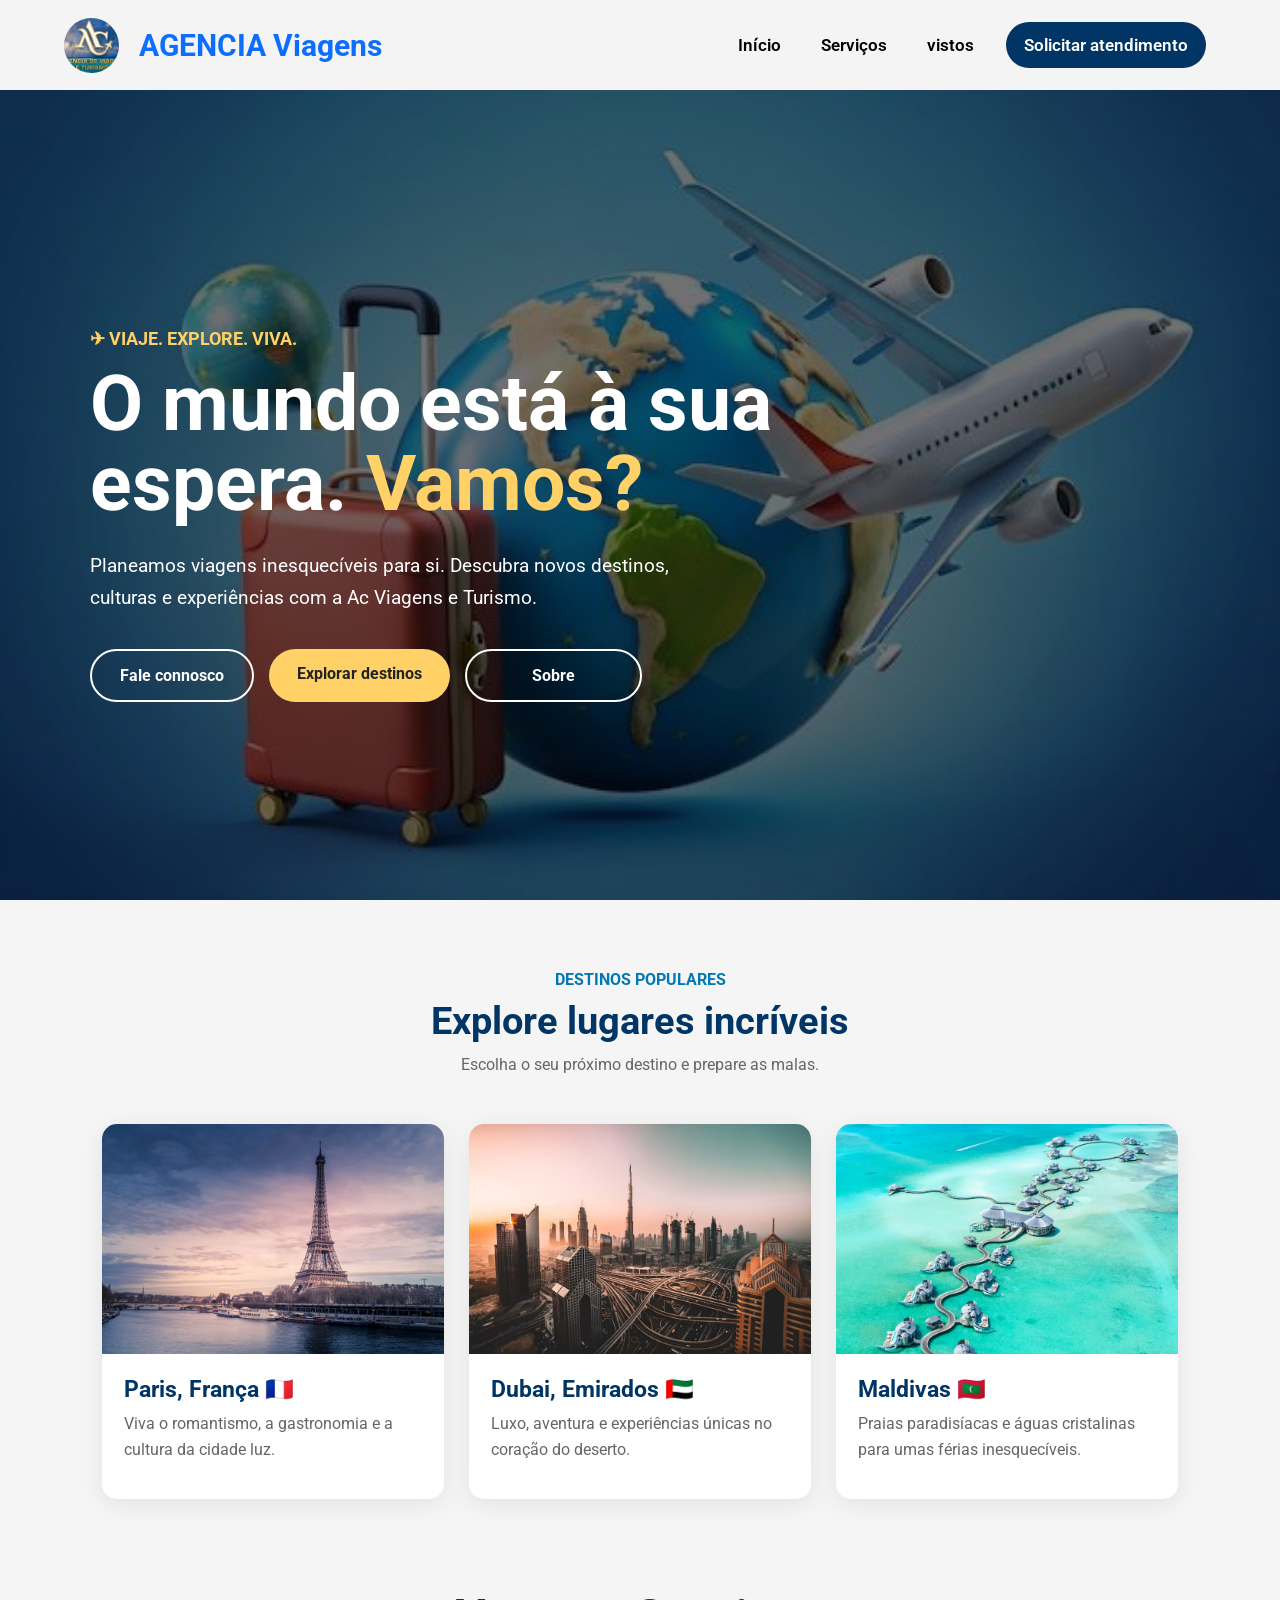
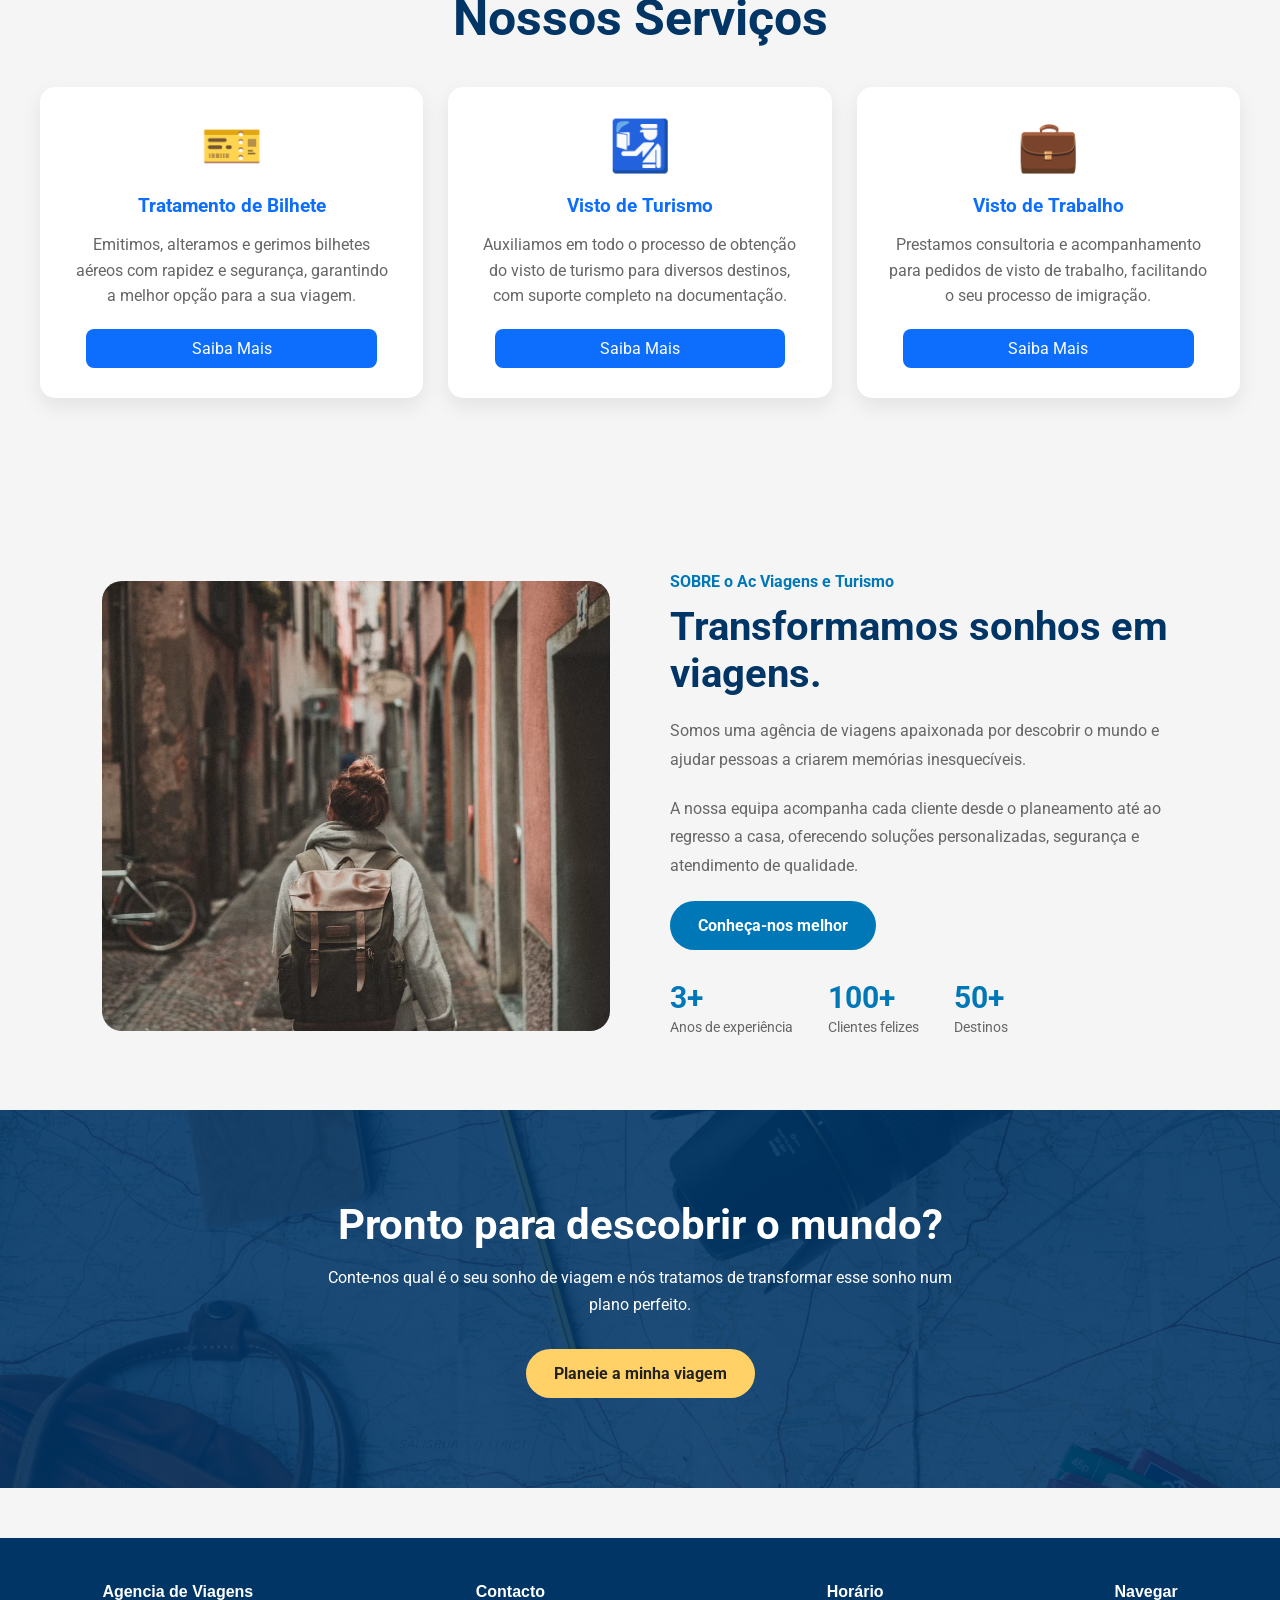
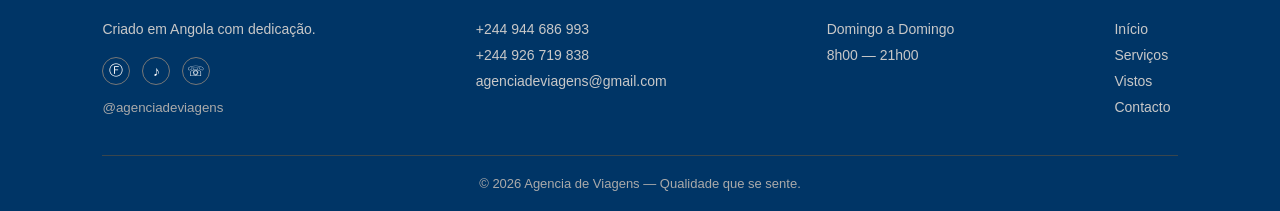
<file: index.html>
<!DOCTYPE html>
<html lang="pt-br">
<head>
    <meta charset="UTF-8">
    <meta name="viewport" content="width=device-width, initial-scale=1.0">
    <meta http-equiv="x-UA-compatible"content="IE=edge">
    <meta name="description"content="A Ac agencia de viagens e turismo oferece emissão de passagens, vistos, reservas de hotéis, seguros de viagem e outros serviços para tornar a sua viagem mais segura e tranquila.">
    <meta name="keywords"content="fornecemos passaportes e vistos de trabalho, estudante, turismo, saúde, bilhetes de viagens,agencia de viagens e turismo, em Angola">
    <meta name="author"content="Moreno Costa">
    <meta name="robots" content="index, follow">
<meta name="theme-color" content="#0d3b66">
<link rel="stylesheet" href="estilo.css">
    <title>AC Agencia de Viagens</title>
    <link rel="stylesheet" href="estilo.css">
</head>
<body class="page-home">
     <nav class="navbar">

    <img class="logo-img" src="logo.jpg">

    <div id="logo">
        <h2>AGENCIA Viagens</h2>
    </div>


    <div class="menu-icon" onclick="abrirMenu()">
        ☰
    </div>


    <div class="menu" id="menu">

        <a href="index.html">Início</a>
        <a href="serviços.html">Serviços</a>
        <a href="vistos.html">vistos</a>
        <a id="botao" href="contacto.html">Solicitar atendimento</a>

    </div>

</nav>

<script>
function abrirMenu(){

let menu = document.getElementById("menu");

menu.classList.toggle("ativo");

}
</script>
   
<section class="hero hero-home" id="inicio">

        <video class="hero-video" autoplay muted loop playsinline>
            <source src="https://assets.mixkit.co/videos/27263/27263-360.mp4" type="video/mp4">
        </video>

        <div class="hero-content">
            <p>✈ VIAJE. EXPLORE. VIVA.</p>

            <h1>
                O mundo está à sua espera.
                <span>Vamos?</span>
            </h1>

            <p class="hero-text">
                Planeamos viagens inesquecíveis para si. Descubra novos
                destinos, culturas e experiências com a Ac Viagens e Turismo.
            </p>

            <div class="hero-buttons">
                
                <a href="contacto.html" class="btn btn-outline">
                    Fale connosco
                </a>
                <a href="#destinos" class="btn btn-primary">
                    Explorar destinos
                </a>
                <a class="btn moreno" href="#sobre">Sobre</a>
            </div>
        </div>
    </section>

 <section id="destinos">
        <div class="section-title">
            <span>DESTINOS POPULARES</span>
            <h2>Explore lugares incríveis</h2>
            <p>Escolha o seu próximo destino e prepare as malas.</p>
        </div>

        <div class="destinations">

            <div class="destination-card">
                <div class="destination-image image-paris"></div>

                <div class="destination-info">
                    <h3>Paris, França 🇫🇷</h3>
                    <p>
                        Viva o romantismo, a gastronomia e a cultura
                        da cidade luz.
                    </p>
                </div>
            </div>

            <div class="destination-card">
                <div class="destination-image image-dubai"></div>

                <div class="destination-info">
                    <h3>Dubai, Emirados 🇦🇪</h3>
                    <p>
                        Luxo, aventura e experiências únicas no coração
                        do deserto.
                    </p>
                </div>
            </div>

            <div class="destination-card">
                <div class="destination-image image-maldives"></div>

                <div class="destination-info">
                    <h3>Maldivas 🇲🇻</h3>
                    <p>
                        Praias paradisíacas e águas cristalinas para
                        umas férias inesquecíveis.
                    </p>
                </div>
            </div>

        </div>
    </section>

 <h2 class="services-title">Nossos Serviços</h2>

<div class="cards">
   
  <div class="card">
    <div class="icon">🎫</div>
    <h3>Tratamento de Bilhete</h3>
    <p>
      Emitimos, alteramos e gerimos bilhetes aéreos com rapidez e segurança,
      garantindo a melhor opção para a sua viagem.
    </p>
    <a href="serviços.html">Saiba Mais</a>
  </div>

  <div class="card">
    <div class="icon">🛂</div>
    <h3>Visto de Turismo</h3>
    <p>
      Auxiliamos em todo o processo de obtenção do visto de turismo para diversos
      destinos, com suporte completo na documentação.
    </p>
    <a href="serviços.html">Saiba Mais</a>
  </div>

  <div class="card">
    <div class="icon">💼</div>
    <h3>Visto de Trabalho</h3>
    <p>
      Prestamos consultoria e acompanhamento para pedidos de visto de trabalho,
      facilitando o seu processo de imigração.
    </p>
    <a href="serviços.html">Saiba Mais</a>
  </div>
</div>

<section id="sobre">
        <div class="about">

            <div class="about-image"></div>

               <div class="about-content">
                <span> <a href="#sobre"></a>SOBRE o Ac Viagens e Turismo</a></span>

                <h2>Transformamos sonhos em viagens.</h2>

                <p>
                    Somos uma agência de viagens apaixonada por descobrir
                    o mundo e ajudar pessoas a criarem memórias inesquecíveis.
                </p>

                <p>
                    A nossa equipa acompanha cada cliente desde o planeamento
                    até ao regresso a casa, oferecendo soluções personalizadas,
                    segurança e atendimento de qualidade.
                </p>

                <a href="contacto.html" class="btn btn-primary">
                    Conheça-nos melhor
                </a>

                <div class="stats">
                    <div class="stat">
                        <h3>3+</h3>
                        <p>Anos de experiência</p>
                    </div>

                    <div class="stat">
                        <h3>100+</h3>
                        <p>Clientes felizes</p>
                    </div>

                    <div class="stat">
                        <h3>50+</h3>
                        <p>Destinos</p>
                    </div>
                </div>
            </div>

        </div>
    </section>

    <section class="cta">
        <h2>Pronto para descobrir o mundo?</h2>

        <p>
            Conte-nos qual é o seu sonho de viagem e nós tratamos
            de transformar esse sonho num plano perfeito.
        </p>

        <a href="contacto.html" class="btn btn-primary">
            Planeie a minha viagem
        </a>
    </section>

    <footer class="footer">
    <div class="footer-container">

        <div class="footer-col">
            <h3>Agencia de Viagens</h3>
            <p>Criado em Angola com dedicação.</p>

            <div class="social">
                <a href="#">Ⓕ</a>
                <a href="#">♪</a>
                <a href="#">☏</a>
            </div>

            <small>@agenciadeviagens</small>
        </div>


        <div class="footer-col">
            <h3>Contacto</h3>
            <p>+244 944 686 993</p>
            <p>+244 926 719 838</p>
            <p>agenciadeviagens@gmail.com</p>
        </div>


        <div class="footer-col">
            <h3>Horário</h3>
            <p>Domingo a Domingo</p>
            <p>8h00 — 21h00</p>
        </div>


        <div class="footer-col">
            <h3>Navegar</h3>
            <a href="#">Início</a>
            <a href="#">Serviços</a>
            <a href="#">Vistos</a>
            <a href="#">Contacto</a>
        </div>

    </div>


    <div class="copyright">
        © 2026 Agencia de Viagens — Qualidade que se sente.
    </div>
    </footer>
    </header>
<script src="script.js"></script>
</body>
</html>
</file>
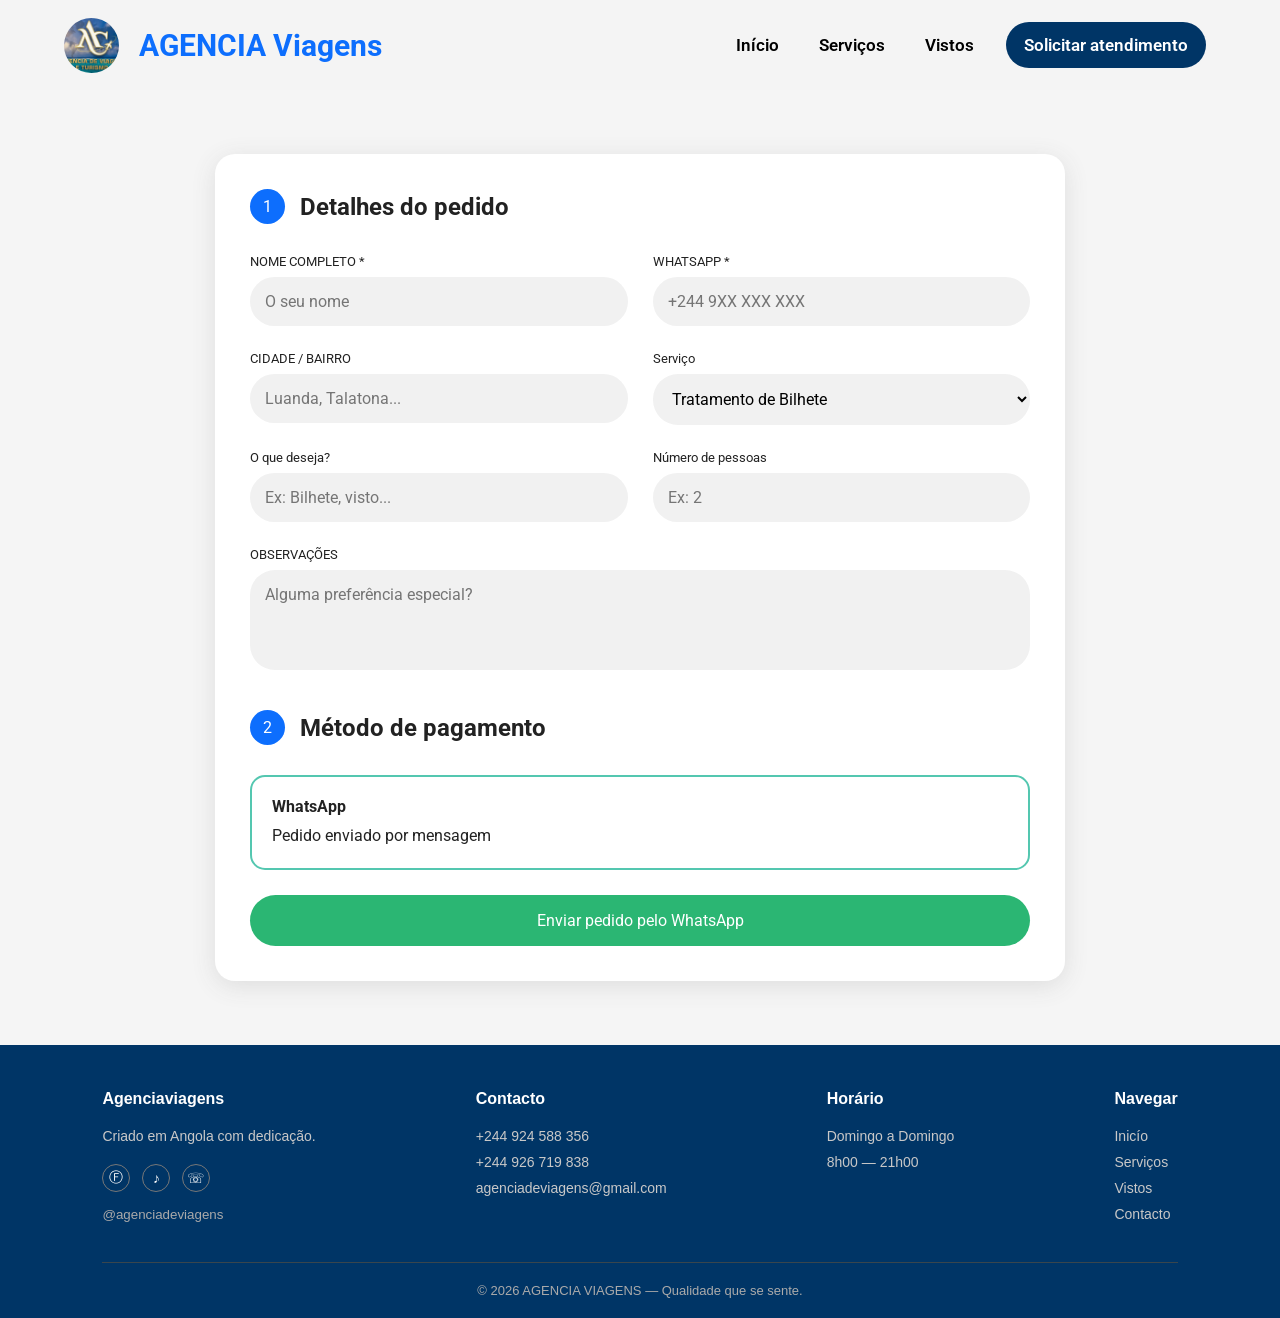
<file: contacto.html>
<!DOCTYPE html>
<html lang="en">
<head>
    <meta charset="UTF-8">
    <meta name="viewport" content="width=device-width, initial-scale=1.0">
     <meta http-equiv="x-UA-compatible"content="IE=edge">
    <meta name="description"content="Entre em contacto com AC agência de viagem e turismo para solicitar um orçamento ou tirar dúvidas.">
    <meta name="keywords"content="fornecemos passaportes e vistos de trabalho, estudante, turismo, saúde, bilhetes de viagens,agencia de viagens e turismo, em Angola">
    <meta name="author"content="Moreno Costa">
    <meta name="robots" content="index, follow">
    <meta name="theme-color" content="#0d3b66">
    <title>Contacto</title>
    <link rel="stylesheet" href="estilo.css">
</head>
<body class="contact-page">
         <nav class="navbar">

    <img class="logo-img" src="logo.jpg">

    <div id="logo">
        <h2>AGENCIA Viagens</h2>
    </div>


    <div class="menu-icon" onclick="abrirMenu()">
        ☰
    </div>


    <div class="menu" id="menu">

        <a href="index.html">Início</a>
        <a href="serviços.html">Serviços</a>
        <a href="vistos.html">Vistos</a>
        <a id="botao" href="contacto.html">Solicitar atendimento</a>

    </div>

</nav>

<script>
function abrirMenu(){

let menu = document.getElementById("menu");

menu.classList.toggle("ativo");

}
</script>

<div class="form-container">

<div class="form-section-title">
<div class="number">1</div>
<h2>Detalhes do pedido</h2>
</div>


<div class="form-grid">

<div class="input-box">
<label>NOME COMPLETO *</label>
<input id="nome" type="text" placeholder="O seu nome">
</div>


<div class="input-box">
<label>WHATSAPP *</label>
<input id="telefone" type="text" placeholder="+244 9XX XXX XXX">
</div>


<div class="input-box">
<label>CIDADE / BAIRRO</label>
<input id="cidade" type="text" placeholder="Luanda, Talatona...">
</div>


<div class="input-box">
<label>Serviço</label>

<select id="servico">
<option>Tratamento de Bilhete</option>
<option>Passaporte</option>
<option>Visto de Trabalho</option>
<option>Visto de Estudante</option>
<option>Visto de Saúde</option>
<option>Renovação de Vistos</option>
<option>Visto de Formação</option>
</select>

</div>


<div class="input-box">
<label>O que deseja?</label>
<input id="pedido" type="text" placeholder="Ex: Bilhete, visto...">
</div>


<div class="input-box">
<label>Número de pessoas</label>
<input id="pessoas" type="number" placeholder="Ex: 2">
</div>


<div class="input-box full">
<label>OBSERVAÇÕES</label>
<textarea id="obs" placeholder="Alguma preferência especial?"></textarea>
</div>


</div>


<div class="form-section-title second">
<div class="number">2</div>
<h2>Método de pagamento</h2>
</div>


<div class="payment-box">
<strong>WhatsApp</strong>
<p>Pedido enviado por mensagem</p>
</div>


<button class="contact-submit" onclick="enviarWhatsApp()">
Enviar pedido pelo WhatsApp
</button>


</div>



<script>

function enviarWhatsApp(){

let nome=document.getElementById("nome").value;
let telefone=document.getElementById("telefone").value;
let cidade=document.getElementById("cidade").value;
let servico=document.getElementById("servico").value;
let pedido=document.getElementById("pedido").value;
let pessoas=document.getElementById("pessoas").value;
let obs=document.getElementById("obs").value;


let mensagem = 
`Olá, gostaria de fazer um pedido pelo site.

*Dados do cliente*

Nome: ${nome}

WhatsApp: ${telefone}

Cidade/Bairro: ${cidade}

Serviço: ${servico}

O que deseja: ${pedido}

Número de pessoas: ${pessoas}

Observações:
${obs}`;


let numero="244924588356";

window.open(
"https://wa.me/"+numero+"?text="+encodeURIComponent(mensagem),
"_blank"
);

}

</script>


 <footer class="footer">
    <div class="footer-container">

        <div class="footer-col">
            <h3>Agenciaviagens</h3>
            <p>Criado em Angola com dedicação.</p>

            <div class="social">
                <a href="#">Ⓕ</a>
                <a href="#">♪</a>
                <a href="#">☏</a>
            </div>

            <small>@agenciadeviagens</small>
        </div>


        <div class="footer-col">
            <h3>Contacto</h3>
            <p>+244 924 588 356</p>
             <p>+244 926 719 838</p>
            <p>agenciadeviagens@gmail.com</p>
        </div>


        <div class="footer-col">
            <h3>Horário</h3>
            <p>Domingo a Domingo</p>
            <p>8h00 — 21h00</p>
        </div>


        <div class="footer-col">
            <h3>Navegar</h3>
            <a href="#">Inicío</a>
            <a href="#">Serviços</a>
            <a href="#">Vistos</a>
            <a href="#">Contacto</a>
        </div>

    </div>


    <div class="copyright">
        © 2026 AGENCIA VIAGENS — Qualidade que se sente.
    </div>
 </footer>
<script src="script.js"></script>
</body>
</html>
</file>
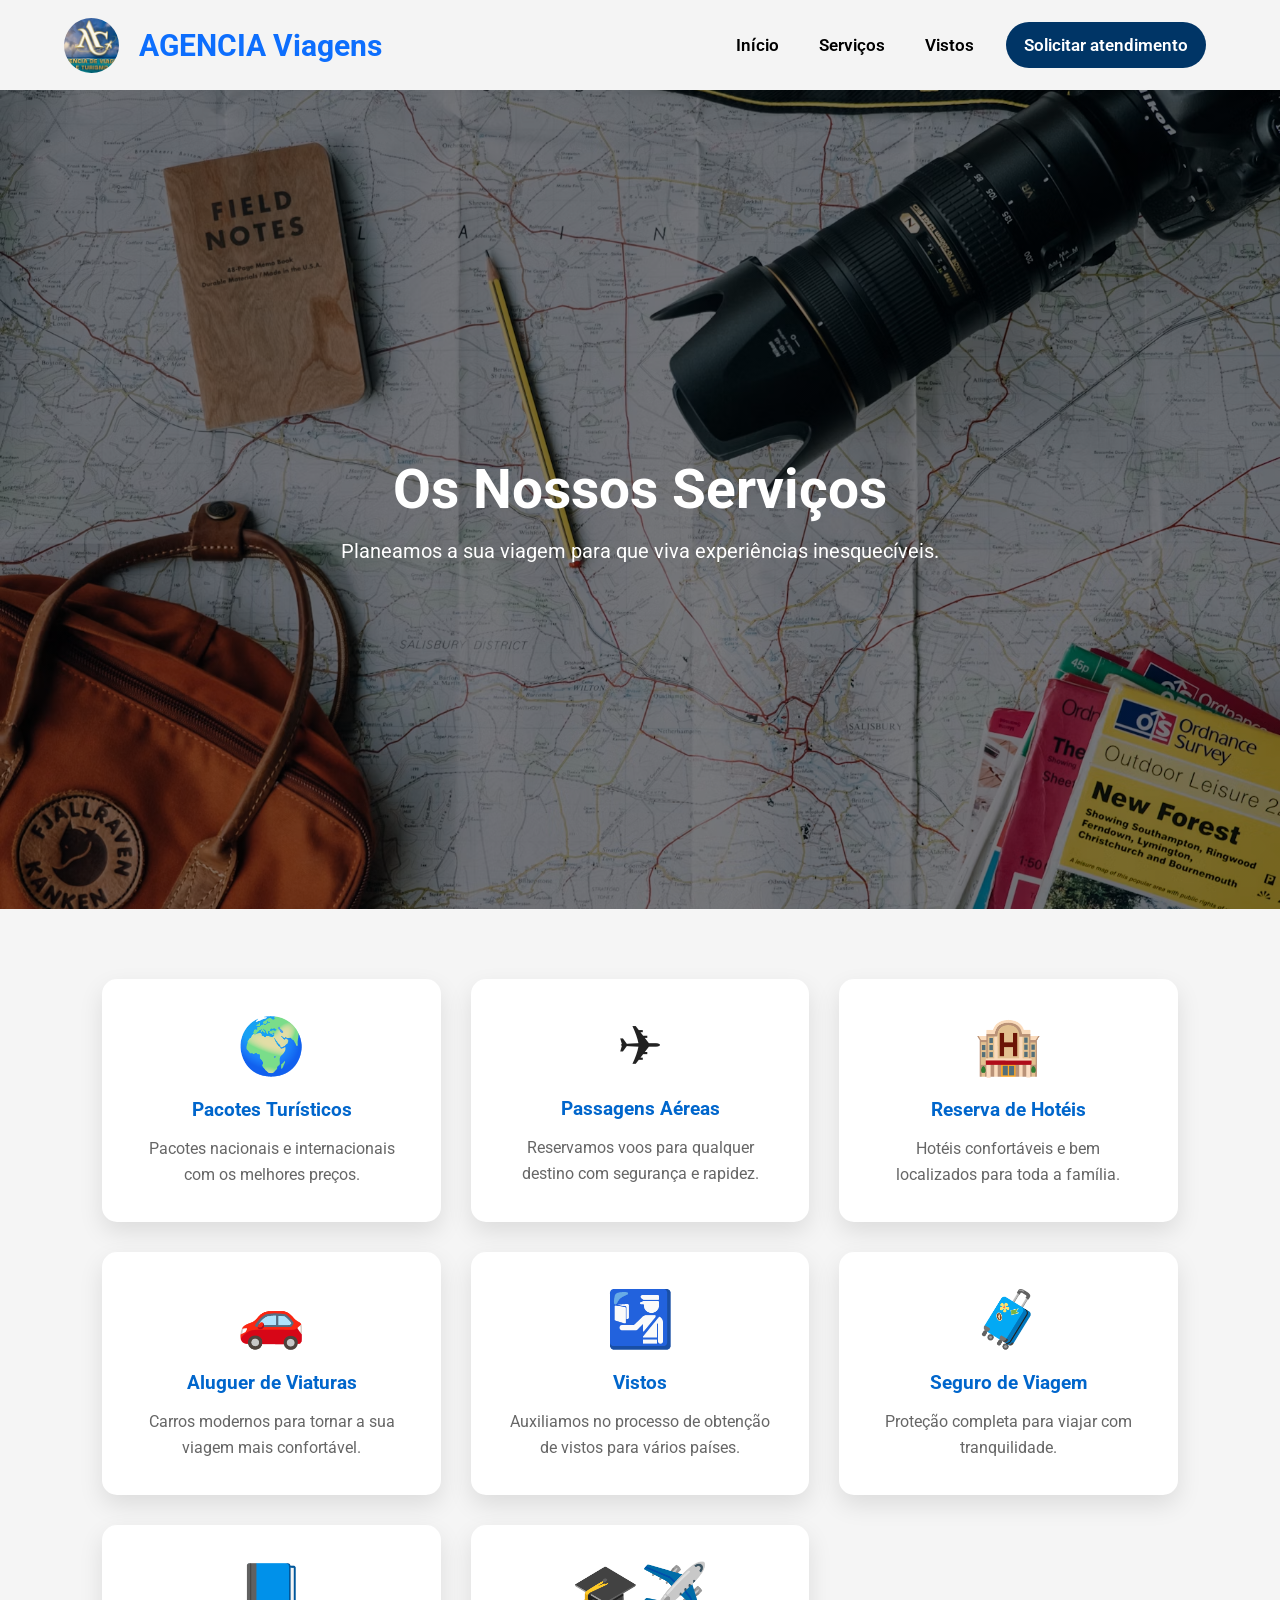
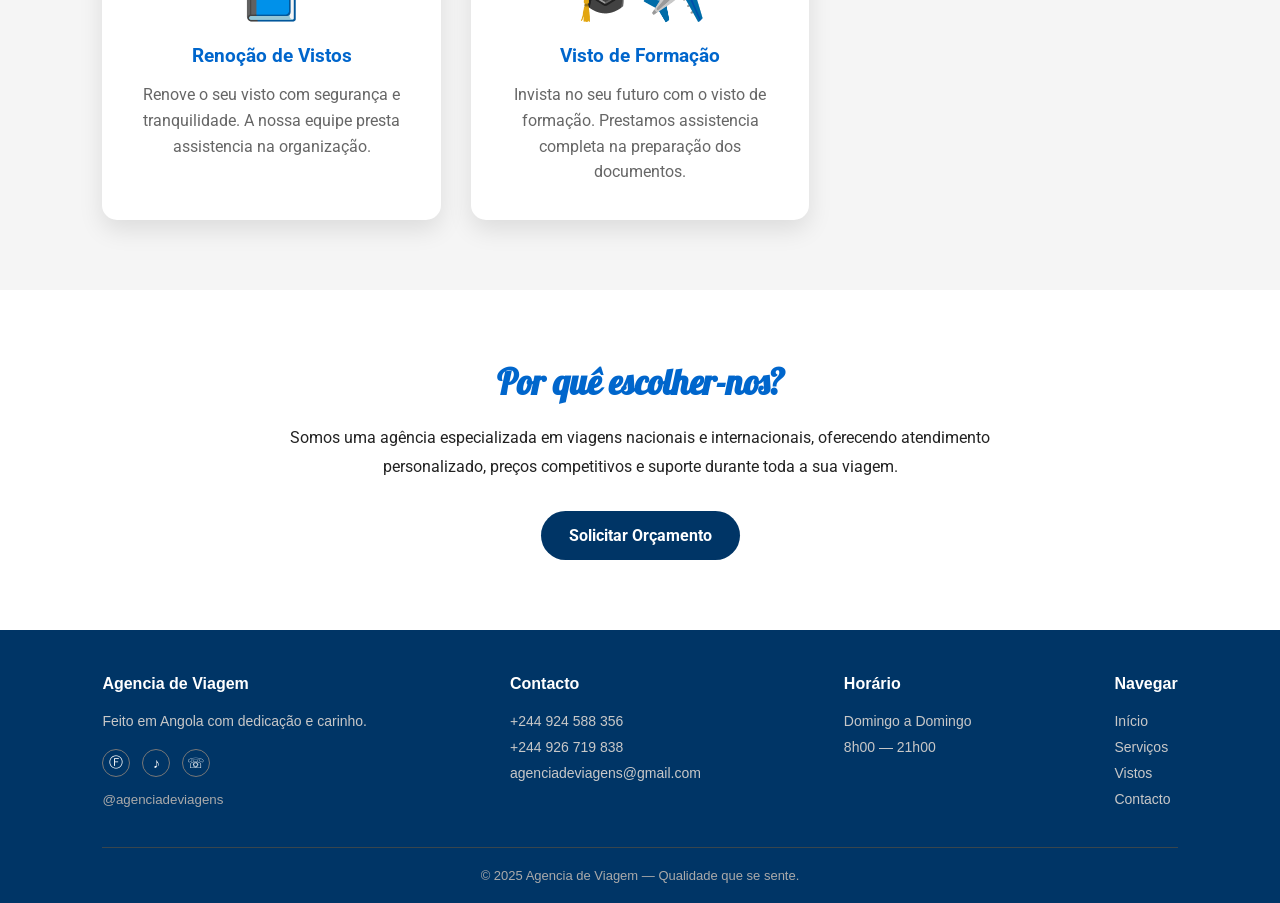
<file: serviços.html>
<!DOCTYPE html>
<html lang="pt-br">
<head>
    <meta charset="UTF-8">
    <meta name="viewport" content="width=device-width, initial-scale=1.0">
     <meta http-equiv="x-UA-compatible"content="IE=edge">
    <meta name="description"content="Conheça todos os serviços que oferecemos: emissão de vistos, passagens, reservas de hotéis e muito mais.">
    <meta name="keywords"content="fornecemos passaportes e vistos de trabalho, estudante, turismo, saúde, bilhetes de viagens,agencia de viagens e turismo, em Angola">
    <meta name="author"content="Moreno Costa">
    <meta name="robots" content="index, follow">
    <meta name="theme-color" content="#0d3b66">
    <title>Nossos Serviços</title>
    <link rel="stylesheet" href="estilo.css">
</head>
<body class="page-services">
      <nav class="navbar">

    <img class="logo-img" src="logo.jpg">

    <div id="logo">
        <h2>AGENCIA Viagens</h2>
    </div>


    <div class="menu-icon" onclick="abrirMenu()">
        ☰
    </div>


    <div class="menu" id="menu">

        <a href="index.html">Início</a>
        <a href="serviços.html">Serviços</a>
        <a href="vistos.html">Vistos</a>
        <a id="botao" href="contacto.html">Solicitar atendimento</a>

    </div>

</nav>

<script>
function abrirMenu(){

let menu = document.getElementById("menu");

menu.classList.toggle("ativo");

}
</script>

    <section class="hero hero-page">
        <div class="hero-text">
            <h1>Os Nossos Serviços</h1>
            <p>Planeamos a sua viagem para que viva experiências inesquecíveis.</p>
        </div>
    </section>

    <section class="services">

        <div class="card">
            <div class="icon">🌍</div>
            <h3>Pacotes Turísticos</h3>
            <p>Pacotes nacionais e internacionais com os melhores preços.</p>
        </div>

        <div class="card">
            <div class="icon">✈</div>
            <h3>Passagens Aéreas</h3>
            <p>Reservamos voos para qualquer destino com segurança e rapidez.</p>
        </div>

        <div class="card">
            <div class="icon">🏨</div>
            <h3>Reserva de Hotéis</h3>
            <p>Hotéis confortáveis e bem localizados para toda a família.</p>
        </div>

        <div class="card">
            <div class="icon">🚗</div>
            <h3>Aluguer de Viaturas</h3>
            <p>Carros modernos para tornar a sua viagem mais confortável.</p>
        </div>

        <div class="card">
            <div class="icon">🛂</div>
            <h3>Vistos</h3>
            <p>Auxiliamos no processo de obtenção de vistos para vários países.</p>
        </div>

        <div class="card">
            <div class="icon">🧳</div>
            <h3>Seguro de Viagem</h3>
            <p>Proteção completa para viajar com tranquilidade.</p>
        </div>

 <div class="card">
            <div class="icon">📘</div>
            <h3>Renoção de Vistos</h3>
            <p>Renove o seu visto com segurança e tranquilidade. A nossa equipe presta assistencia na organização.</p>
        </div>

        <div class="card">
            <div class="icon">🎓✈️</div>
            <h3>Visto de Formação</h3>
            <p>Invista no seu futuro com o visto de formação. Prestamos assistencia completa na preparação dos documentos.</p>
        </div>

    </section>

    <section class="services-about">
        <h2>Por quê escolher-nos?</h2>
        <p>
            Somos uma agência especializada em viagens nacionais e internacionais,
            oferecendo atendimento personalizado, preços competitivos e suporte
            durante toda a sua viagem.
        </p>

        <a style="background: #003566;color: white;" href="contacto.html" class="btn btn-primary">Solicitar Orçamento</a>
    </section>

 <footer class="footer">
    <div class="footer-container">

        <div class="footer-col">
            <h3>Agencia de Viagem</h3>
            <p>Feito em Angola com dedicação e carinho.</p>

            <div class="social">
                <a href="#">Ⓕ</a>
                <a href="#">♪</a>
                <a href="#">☏</a>
            </div>

            <small>@agenciadeviagens</small>
        </div>


        <div class="footer-col">
            <h3>Contacto</h3>
            <p>+244 924 588 356</p>
             <p>+244 926 719 838</p>
            <p>agenciadeviagens@gmail.com</p>
        </div>


        <div class="footer-col">
            <h3>Horário</h3>
            <p>Domingo a Domingo</p>
            <p>8h00 — 21h00</p>
        </div>


        <div class="footer-col">
            <h3>Navegar</h3>
            <a href="#">Início</a>
            <a href="#">Serviços</a>
            <a href="#">Vistos</a>
            <a href="#">Contacto</a>
        </div>

    </div>


    <div class="copyright">
        © 2025 Agencia de Viagem — Qualidade que se sente.
    </div>
</footer>
<script src="script.js"></script>
</body>
</html>
</file>
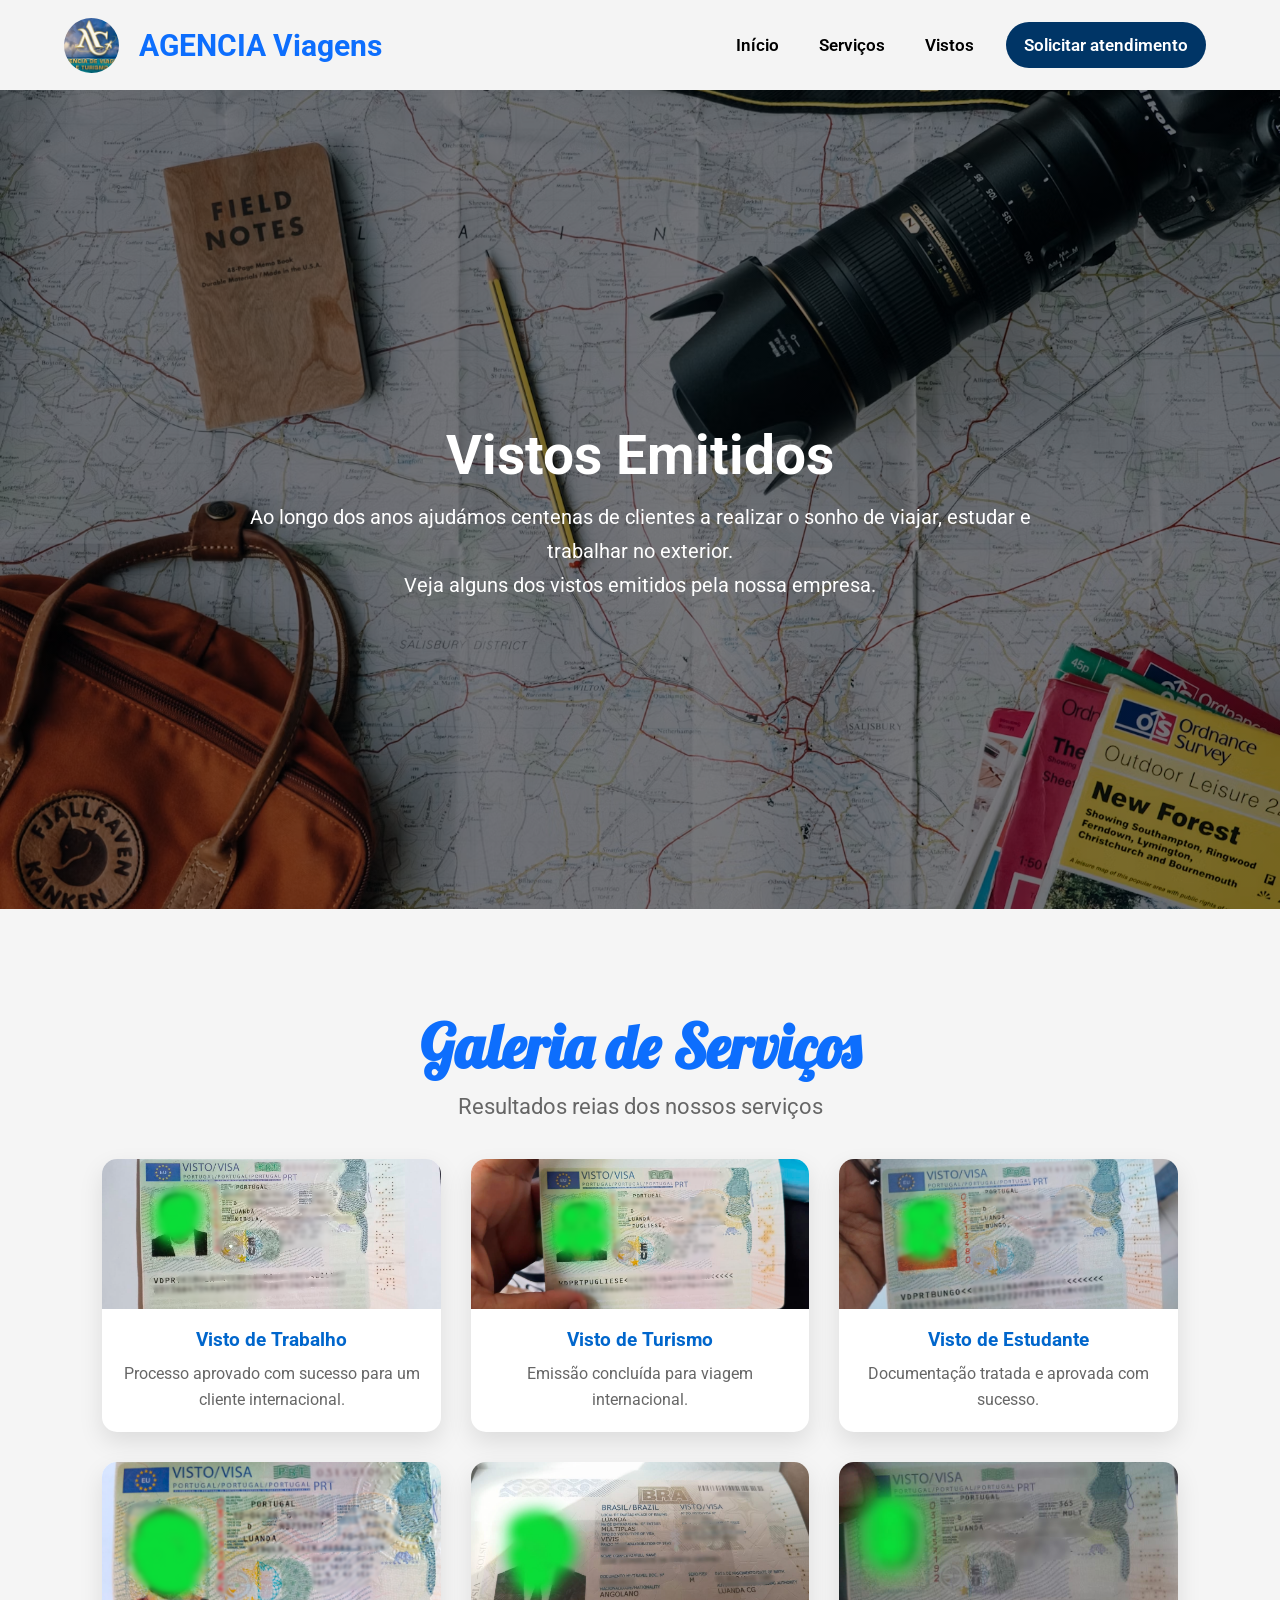
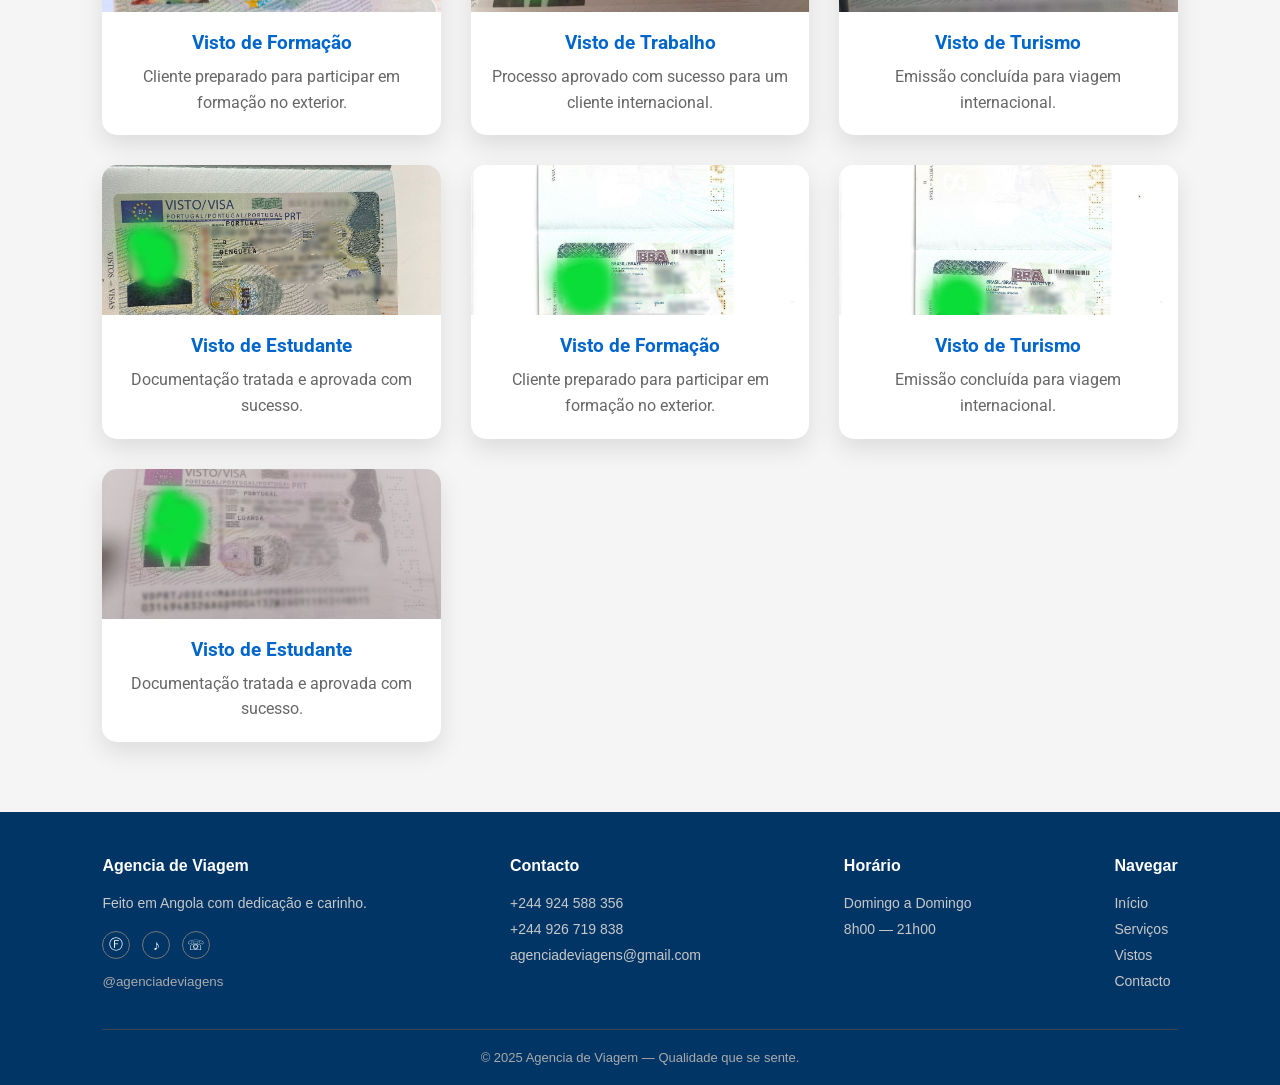
<file: vistos.html>
<!DOCTYPE html>
<html lang="pt-br">
<head>
    <meta charset="UTF-8">
    <meta name="viewport" content="width=device-width, initial-scale=1.0">
     <meta http-equiv="x-UA-compatible"content="IE=edge">
    <meta name="description"content="Veja os serviços de vistos realizados pela AC agência de viaviagens e turismo e conheça nossas experiências.">
    <meta name="keywords"content="fornecemos passaportes e vistos de trabalho, estudante, turismo, saúde, bilhetes de viagens,agencia de viagens e turismo, em Angola">
    <meta name="author"content="Moreno Costa">
    <meta name="robots" content="index, follow">
    <meta name="theme-color" content="#0d3b66">
    <title>Vistos</title>
    <link rel="stylesheet" href="estilo.css">
</head>
<body class="page-visas">
     <nav class="navbar">

    <img class="logo-img" src="logo.jpg">

    <div id="logo">
        <h2>AGENCIA Viagens</h2>
    </div>


    <div class="menu-icon" onclick="abrirMenu()">
        ☰
    </div>


    <div class="menu" id="menu">

        <a href="index.html">Início</a>
        <a href="serviços.html">Serviços</a>
        <a href="vistos.html">Vistos</a>
        <a id="botao" href="contacto.html">Solicitar atendimento</a>

    </div>

</nav>

<script>
function abrirMenu(){

let menu = document.getElementById("menu");

menu.classList.toggle("ativo");

}
</script>


 <section class="hero hero-page">
        <div class="hero-text">
            <h1>Vistos Emitidos</h1>
            <p>Ao longo dos anos ajudámos centenas de clientes a realizar o sonho de viajar, estudar e trabalhar no exterior.</p>
            <p>Veja alguns dos vistos emitidos pela nossa empresa.</p>
        </div>
    </section>

<div class="titulo">
    <h1>Galeria de Serviços</h1>
    <p>Resultados reias dos nossos serviços</p>
</div>

<div class="galeria">

<div class="card">
<img src="vist1.png" alt="">
<div class="info">
<h3>Visto de Trabalho</h3>
<p>Processo aprovado com sucesso para um cliente internacional.</p>
</div>
</div>

<div class="card">
<img src="vist2.png" alt="">
<div class="info">
<h3>Visto de Turismo</h3>
<p>Emissão concluída para viagem internacional.</p>
</div>
</div>

<div class="card">
<img src="vist3.png" alt="">
<div class="info">
<h3>Visto de Estudante</h3>
<p>Documentação tratada e aprovada com sucesso.</p>
</div>
</div>

<div class="card">
<img src="vist4.png" alt="">
<div class="info">
<h3>Visto de Formação</h3>
<p>Cliente preparado para participar em formação no exterior.</p>
</div>
</div>


<div class="card">
<img src="vist5.jpg" alt="">
<div class="info">
<h3>Visto de Trabalho</h3>
<p>Processo aprovado com sucesso para um cliente internacional.</p>
</div>
</div>

<div class="card">
<img src="vist6.jpg" alt="">
<div class="info">
<h3>Visto de Turismo</h3>
<p>Emissão concluída para viagem internacional.</p>
</div>
</div>

<div class="card">
<img src="vist7.jpg" alt="">
<div class="info">
<h3>Visto de Estudante</h3>
<p>Documentação tratada e aprovada com sucesso.</p>
</div>
</div>

<div class="card">
<img src="vist8.jpg" alt="">
<div class="info">
<h3>Visto de Formação</h3>
<p>Cliente preparado para participar em formação no exterior.</p>
</div>
</div>


<div class="card">
<img src="vist9.jpg" alt="">
<div class="info">
<h3>Visto de Turismo</h3>
<p>Emissão concluída para viagem internacional.</p>
</div>
</div>

<div class="card">
<img src="vist10.jpg" alt="">
<div class="info">
<h3>Visto de Estudante</h3>
<p>Documentação tratada e aprovada com sucesso.</p>
</div>
</div>
</div>

 <footer class="footer">
    <div class="footer-container">

        <div class="footer-col">
            <h3>Agencia de Viagem</h3>
            <p>Feito em Angola com dedicação e carinho.</p>

            <div class="social">
                <a href="#">Ⓕ</a>
                <a href="#">♪</a>
                <a href="#">☏</a>
            </div>

            <small>@agenciadeviagens</small>
        </div>


        <div class="footer-col">
            <h3>Contacto</h3>
            <p>+244 924 588 356</p>
             <p>+244 926 719 838</p>
            <p>agenciadeviagens@gmail.com</p>
        </div>


        <div class="footer-col">
            <h3>Horário</h3>
            <p>Domingo a Domingo</p>
            <p>8h00 — 21h00</p>
        </div>


        <div class="footer-col">
            <h3>Navegar</h3>
            <a href="#">Início</a>
            <a href="#">Serviços</a>
            <a href="#">Vistos</a>
            <a href="#">Contacto</a>
        </div>

    </div>


    <div class="copyright">
        © 2025 Agencia de Viagem — Qualidade que se sente.
    </div>
</footer>
<script src="script.js"></script>
</body>
</html>
</file>
<file: estilo.css>
@import url('https://fonts.googleapis.com/css2?family=Lobster&family=Roboto:ital,wght@0,100..900;1,100..900&display=swap');

/* =========================================================
   1. RESET / BASE
   ========================================================= */
* {
    margin: 0;
    padding: 0;
    box-sizing: border-box;
}

html {
    scroll-behavior: smooth;
}

body {
    margin: 0;
    font-family: "Roboto", Arial, Helvetica, sans-serif;
    color: #222;
    background: #f5f5f5;
    overflow-x: hidden;
}

a {
    text-decoration: none;
}

button,input,select,textarea{
    font: inherit;
}

/* =========================================================
   2. ANIMAÇÕES / TRANSIÇÕES
   ========================================================= */
.animar {
    opacity: 0;
    transform: translateY(50px);
    transition: opacity .8s ease, transform .8s ease;
}

.animar.mostrar {
    opacity: 1;
    transform: translateY(0);
}

@view-transition {
    navigation: auto;
}

::view-transition-group(:root) {
    animation-duration: 1s;
}

/* =========================================================
   3. NAVBAR / CABEÇALHO
   ========================================================= */
.navbar {
    width: 100%;
    min-height: 75px;
    padding: 12px 5%;
   
    display: flex;
    flex-flow: row wrap;
    justify-content: center;
    align-items: center;
    gap: 10px;
    background: rgba(245, 245, 245, .95);
    position: relative;
    z-index: 1000;
}

.logo-img {
    width: 55px;
    height: 55px;
    object-fit: cover;
    border-radius: 50%;
}

#logo {
    color: #180f4a;
    font-size: 30px;
    text-align: right;
}

#logo h2 {
    font-size: 30px;
    margin-left: 10px;
    color: #0d6efd;
}

.menu {
    flex: 1;
    text-align: right;
    padding: 10px;
}

.menu a {
    display: inline-flex;
    align-items: center;
    justify-content: center;
    text-align: center;
    text-decoration: none;
    font-size: 17px;
    padding: 13px 18px;
    font-weight: 600;
    padding: 13px 18px;
    margin: 0;
    color: black;
    border-radius: 30px;
    transition: .25s ease;

}

.menu a:hover {
    color: #ffffff;
    background: #003566;
}

#botao {
    background: #003566;
    padding: 13px 18px;
    color: white;
    border-radius: 30px;
    margin-left: 10px;
    opacity: 1;
    transition: 0.3s;
}

#botao:hover {
    transform: translateY(-3px);
    border: none;
    opacity: .7;
}

.menu-icon {
    display: none;
    font-size: 30px;
    cursor: pointer;
    color: #003566;
    user-select: none;
}

/* =========================================================
   4. ELEMENTOS GERAIS
   ========================================================= */
section {
    padding: 70px 8%;
}

.btn {
    display: inline-block;
    padding: 15px 28px;
    border-radius: 30px;
    text-decoration: none;
    font-weight: bold;
    transition: .3s;
    border: none;
    cursor: pointer;
}

.btn-primary {
    background: #ffd166;
    color: #222;
}

.btn-primary:hover {
    background: #ffd166;
    transform: translateY(-3px);
}

.btn-outline {
    border: 2px solid white;
    color: white;
}

.btn-outline:hover {
    background: white;
    color: #003566;
}

.moreno {
    padding: 15px 65px;
    border: 2px solid white;
    color: white;
    border-radius: 30px;
    text-decoration: none;
    font-weight: bold;
    transition: .3s;
}

.moreno:hover {
    color: #003566;
    background-color: white;
    transform: translateY(-3px);
}

/* =========================================================
   5. PÁGINA INICIAL — HERO
   ========================================================= */
.hero {
    min-height: 91vh;
    display: flex;
    align-items: center;
    justify-content: center;
    padding: 100px 7% 70px;
    position: relative;
    background-size: cover;
    background-position: center;
    background-repeat: no-repeat;
    text-align: center;
    color: white;
}

.hero-home {
    min-height: 90vh;
    justify-content: flex-start;
    text-align: left;
    padding: 120px 7% 80px;
    position: relative;
    overflow: hidden;
    background: #001b33 url("av.jpg") center/cover;
}

.hero-home::before {
    content: "";
    position: absolute;
    inset: 0;
    background: linear-gradient(rgba(0, 0, 0, .55), rgba(0, 0, 0, .55));
    z-index: 1;
}

.hero-video {
    position: absolute;
    top: 50%;
    left: 50%;
    width: 100%;
    height: 100%;
    min-width: 100%;
    min-height: 100%;
    transform: translate(-50%, -50%);
    object-fit: cover;
    z-index: 0;
}

.hero-page {
    background:
        linear-gradient(rgba(0, 0, 0, .5), rgba(0, 0, 0, .5)),
        url("pronto.avif") center/cover;
}

.hero-content {
    max-width: 700px;
    color: white;
    position: relative;
    z-index: 2;
    opacity: 0;
    transform: translateY(40px);
    animation: heroFadeIn 1.1s ease forwards;
    animation-delay: .5s;
}

@keyframes heroFadeIn {
    to {
        opacity: 1;
        transform: translateY(0);
    }
}

.hero-page .hero-text {
    max-width: 850px;
}

.hero-content > p:first-child {
    color: #ffd166;
    font-weight: bold;
    font-size: 18px;
    margin-bottom: 15px;
}

.hero h1 {
    font-size: clamp(45px, 6vw, 78px);
    line-height: 1.05;
    margin-bottom: 25px;
}

.hero-page h1 {
    font-size: 55px;
    margin-bottom: 15px;
}

.hero h1 span {
    color: #ffd166;
}

.hero-text {
    font-size: 19px;
    line-height: 1.7;
    margin-bottom: 35px;
    max-width: 600px;
}

.hero-page .hero-text {
    font-size: 20px;
    margin-bottom: 0;
}

.hero-buttons {
    display: flex;
    gap: 15px;
    flex-wrap: wrap;
}

/* =========================================================
   6. DESTINOS
   ========================================================= */
.section-title {
    text-align: center;
    margin-bottom: 50px;
}

.section-title span {
    color: #0077b6;
    font-weight: bold;
}

.section-title h2 {
    color: #003566;
    font-size: 38px;
    margin-top: 10px;
}

.section-title p {
    color: #666;
    margin-top: 12px;
}

.destinations {
    display: grid;
    grid-template-columns: repeat(3, 1fr);
    gap: 25px;
}

.destination-card {
    background: white;
    border-radius: 15px;
    overflow: hidden;
    box-shadow: 0 5px 25px rgba(0, 0, 0, .08);
    transition: .3s;
}

.destination-card:hover {
    transform: translateY(-8px);
}

.destination-image {
    height: 230px;
    background-size: cover;
    background-position: center;
}

.image-paris {
    background-image: url("paris.avif");
}

.image-dubai {
    background-image: url("dubai.avif");
}

.image-maldives {
    background-image: url("maldivas.avif");
}

.destination-info {
    padding: 22px;
}

.destination-info h3 {
    color: #003566;
    font-size: 23px;
    margin-bottom: 8px;
}

.destination-info p {
    color: #666;
    line-height: 1.6;
    margin-bottom: 15px;
}

/* =========================================================
   7. CARDS DE SERVIÇOS — INDEX
   ========================================================= */
.services-title {
    margin: 20px 0 0;
    padding: 0 7%;
    font-size: 50px;
    text-align: center;
    color: #003566;
}

.cards {
    display: grid;
    grid-template-columns: repeat(auto-fit, minmax(280px, 1fr));
    gap: 25px;
    padding: 40px;
    margin-bottom: 5%;
}

.cards .card {
    background: #fff;
    border-radius: 15px;
    padding: 30px;
    text-align: center;
    box-shadow: 0 8px 20px rgba(0, 0, 0, .08);
    transition: .3s;
}

.cards .card:hover {
    transform: translateY(-8px);
    box-shadow: 0 15px 30px rgba(0, 0, 0, .15);
}

.icon {
    font-size: 50px;
    margin-bottom: 20px;
}

.cards .card h3 {
    color: #0d6efd;
    margin-bottom: 15px;
}

.cards .card p {
    color: #666;
    line-height: 1.6;
    margin-bottom: 20px;
}

.cards .card a {
    display: inline-block;
    text-decoration: none;
    background: #0d6efd;
    color: #fff;
    padding: 10px 20px;
    border-radius: 8px;
    transition: .3s;
    width: 90%;
    text-align: center;
}

.cards .card a:hover {
    background: #0b5ed7;
}

/* =========================================================
   8. SOBRE / ESTATÍSTICAS
   ========================================================= */
.about {
    display: grid;
    grid-template-columns: 1fr 1fr;
    gap: 60px;
    align-items: center;
}

.about-image {
    min-height: 450px;
    border-radius: 20px;
    background: url("menino.avif") center/cover;
}

.about-content span {
    color: #0077b6;
    font-weight: bold;
}

.about-content h2 {
    color: #003566;
    font-size: 40px;
    margin: 12px 0 20px;
}

.about-content p {
    color: #666;
    line-height: 1.8;
    margin-bottom: 20px;
}

.stats {
    display: flex;
    gap: 35px;
    margin-top: 30px;
}

.stat h3 {
    font-size: 30px;
    color: #0077b6;
}

.stat p {
    font-size: 14px;
    margin: 0;
}

.about-content .btn-primary {
    background: #0077b6;
    color: white;
}

.about-content .btn-primary:hover {
    background: #005f8f;
}

/* =========================================================
   9. CTA
   ========================================================= */
.cta {
    padding: 90px 7%;
    margin-bottom: 50px;
    text-align: center;
    color: white;
    background:
        linear-gradient(rgba(0, 53, 102, .88), rgba(0, 53, 102, .88)),
        url("pronto.avif") center/cover;
}

.cta h2 {
    font-size: 42px;
    margin-bottom: 15px;
}

.cta p {
    max-width: 650px;
    margin: 0 auto 30px;
    line-height: 1.7;
}

/* =========================================================
   10. PÁGINA SERVIÇOS
   ========================================================= */
.services {
    padding: 70px 8%;
    display: grid;
    grid-template-columns: repeat(auto-fit, minmax(250px, 1fr));
    gap: 30px;
}

.services .card {
    background: white;
    padding: 35px;
    border-radius: 15px;
    text-align: center;
    box-shadow: 0 10px 25px rgba(0, 0, 0, .1);
    transition: .3s;
}

.services .card:hover {
    transform: translateY(-10px);
}

.services .icon {
    font-size: 55px;
    margin-bottom: 20px;
}

.services .card h3 {
    margin-bottom: 15px;
    color: #0066cc;
}

.services .card p {
    color: #666;
    line-height: 1.6;
}

.services-about {
    padding: 70px 10%;
    text-align: center;
    background: white;
}

.services-about h2 {
    color: #0066cc;
    margin-bottom: 20px;
    font-size: 35px;
    font-family: "Lobster", cursive;
}

.services-about p {
    max-width: 700px;
    margin: auto auto 30px;
    line-height: 1.8;
}

/* =========================================================
   11. PÁGINA VISTOS / GALERIA
   ========================================================= */
.titulo {
    text-align: center;
    margin: 100px 0 40px;
}

.titulo h1 {
    font-size: 60px;
    font-family: "Lobster", cursive;
    color: #0d6efd;
    margin-bottom: 10px;
}

.titulo p {
    color: #666;
    font-size: 22px;
    margin: 0;
}

.galeria {
    padding: 0 8% 70px;
    display: grid;
    grid-template-columns: repeat(auto-fit, minmax(280px, 1fr));
    gap: 30px;
}

.galeria .card {
    background: #fff;
    border-radius: 15px;
    overflow: hidden;
    box-shadow: 0 10px 25px rgba(0, 0, 0, .1);
    transition: .3s;
    display: flex;
    flex-direction: column;
    height: 100%;
}

.galeria .card:hover {
    transform: translateY(-10px);
}

.galeria .card img {
    width: 100%;
    height: 150px;
    object-fit: cover;
    display: block;
}

.info {
    padding: 20px;
    display: flex;
    flex-direction: column;
    justify-content: space-between;
    flex: 1;
    text-align: center;
}

.info h3 {
    color: #0066cc;
    margin-bottom: 10px;
}

.info p {
    color: #666;
    line-height: 1.6;
}

/* =========================================================
   12. CONTACTO / FORMULÁRIO
   ========================================================= */
.contact-page {
    background: #f5f5f5;
}

.form-container {
    max-width: 850px;
    margin: 5% auto;
    background: white;
    padding: 35px;
    border-radius: 20px;
    box-shadow: 0 5px 25px #ddd;
}

.form-section-title {
    display: flex;
    align-items: center;
    gap: 15px;
    margin-bottom: 30px;
}

.form-section-title.second {
    margin-top: 40px;
}

.number {
    width: 35px;
    height: 35px;
    flex: 0 0 35px;
    background: #0d6efd;
    color: white;
    border-radius: 50%;
    display: flex;
    justify-content: center;
    align-items: center;
}

.form-grid {
    display: grid;
    grid-template-columns: 1fr 1fr;
    gap: 25px;
}

.input-box {
    display: flex;
    flex-direction: column;
}

.input-box label {
    font-size: 13px;
    margin-bottom: 8px;
}

.input-box input,
.input-box select,
.input-box textarea {
    width: 100%;
    padding: 15px;
    border: none;
    background: #f1f1f1;
    border-radius: 25px;
    outline: none;
}

.input-box input:focus,
.input-box select:focus,
.input-box textarea:focus {
    box-shadow: 0 0 0 2px rgba(13, 110, 253, .18);
}

.input-box textarea {
    height: 100px;
    resize: none;
}

.full {
    grid-column: 1 / 3;
}

.payment-box {
    border: 2px solid #54c7b0;
    padding: 20px;
    border-radius: 15px;
}

.payment-box p {
    margin: 8px 0 0;
    font-size: 16px;
    line-height: 1.5;
}

.contact-submit {
    width: 100%;
    margin-top: 25px;
    padding: 16px;
    border: none;
    border-radius: 30px;
    background: #2bb673;
    color: white;
    font-size: 16px;
    cursor: pointer;
    opacity: 1;
    transition: .3s;
}

.contact-submit:hover {
    opacity: .8;
    transform: translateY(-3px);
}

/* =========================================================
   13. FOOTER — COMPARTILHADO
   ========================================================= */
.footer {
    background: #003566;
    color: white;
    padding: 45px 8% 20px;
    font-family: Arial, sans-serif;
}

.footer-container {
    display: flex;
    justify-content: space-between;
    gap: 30px;
    flex-wrap: wrap;
}

.footer-col {
    display: flex;
    flex-direction: column;
}

.footer-col h3 {
    font-size: 16px;
    margin-bottom: 15px;
}

.footer-col p {
    margin: 5px 0;
    color: #c8c8c8;
    font-size: 14px;
}

.footer-col a {
    text-decoration: none;
    color: #c8c8c8;
    margin: 5px 0;
    font-size: 14px;
}

.footer-col a:hover {
    color: white;
}

.social {
    display: flex;
    gap: 12px;
    margin: 15px 0;
}

.social a {
    width: 28px;
    height: 28px;
    border: 1px solid #777;
    border-radius: 50%;
    display: flex;
    align-items: center;
    justify-content: center;
    color: white;
    margin: 0;
}

.footer small {
    color: #aaa;
}

.copyright {
    border-top: 1px solid #39464d;
    text-align: center;
    margin-top: 35px;
    padding-top: 20px;
    color: #aaa;
    font-size: 13px;
}

/* =========================================================
   14. TABLETS
   ========================================================= */
@media (min-width: 701px) and (max-width: 1024px) {
    .hero-home {
        min-height: 80vh;
        padding: 100px 5% 60px;
    }

    .hero h1 {
        font-size: 50px;
    }

    .hero-text {
        font-size: 17px;
    }

    section {
        padding: 60px 5%;
    }

    .destinations {
        grid-template-columns: repeat(2, 1fr);
    }

    .cards {
        grid-template-columns: repeat(2, 1fr);
        padding: 25px;
    }

    .about {
        grid-template-columns: 1fr;
        gap: 35px;
    }

    .about-image {
        min-height: 350px;
    }

    .stats {
        justify-content: center;
    }

    .cta {
        padding: 70px 5%;
    }

    .cta h2 {
        font-size: 35px;
    }

    .form-container {
        width: calc(100% - 50px);
    }
}

/* =========================================================
   15. TELEFONES
   ========================================================= */
@media (max-width: 700px) {
    .navbar {
        padding: 12px 20px;
        justify-content: space-between;
    }

    .logo-img {
        width: 45px;
        height: 45px;
    }

    #logo {
        flex: 1;
        text-align: left;
    }

    #logo h2 {
        font-size: 18px;
    }

    .menu-icon {
        display: block;
    }

    .menu {
        display: none;
        position: absolute;
        top: 100%;
        left: 0;
        width: 100%;
        background: white;
        flex-direction: column;
        padding: 15px 0;
        box-shadow: 0 5px 15px rgba(0, 0, 0, .15);
        z-index: 999;
    }

    .menu.ativo {
        display: flex;
    }

    .menu a {
        width: 100%;
        padding: 15px 20px;
        text-align: center;
    }

    #botao {
        width: 90%;
        margin: 8px auto;
    }

    .hero,
    .hero-home {
        min-height: 85vh;
        padding: 100px 20px 50px;
        text-align: center;
        justify-content: center;
    }

    .hero-content {
        width: 100%;
    }

    .hero h1,
    .hero-page h1 {
        font-size: 38px;
        line-height: 1.15;
    }

    .hero-content > p:first-child {
        font-size: 15px;
    }

    .hero-text,
    .hero-page .hero-text {
        font-size: 16px;
        line-height: 1.5;
    }

    .hero-buttons {
        flex-direction: column;
        align-items: center;
    }

    .btn {
        width: 90%;
        text-align: center;
        padding: 13px 20px;
    }

    .moreno {
        padding: 13px 20px;
    }

    section {
        padding: 50px 20px;
    }

    .section-title {
        margin-bottom: 30px;
    }

    .section-title h2 {
        font-size: 28px;
    }

    .destinations {
        grid-template-columns: 1fr;
        gap: 20px;
    }

    .destination-image {
        height: 200px;
    }

    .services-title {
        font-size: 34px;
        padding: 0 20px;
    }

    .cards {
        grid-template-columns: 1fr;
        padding: 20px;
        gap: 20px;
    }

    .cards .card {
        padding: 25px 20px;
    }

    .about {
        grid-template-columns: 1fr;
        gap: 30px;
    }

    .about-image {
        min-height: 280px;
    }

    .about-content h2 {
        font-size: 30px;
    }

    .about-content p {
        font-size: 16px;
        line-height: 1.6;
    }

    .stats {
        flex-direction: column;
        align-items: center;
        gap: 20px;
        text-align: center;
    }

    .stat h3 {
        font-size: 28px;
    }

    .cta {
        padding: 60px 20px;
    }

    .cta h2 {
        font-size: 30px;
    }

    .cta p {
        font-size: 16px;
        line-height: 1.6;
    }

    .services {
        padding: 50px 20px;
        grid-template-columns: 1fr;
        gap: 20px;
    }

    .services .card {
        padding: 25px 20px;
    }

    .services-about {
        padding: 50px 20px;
    }

    .services-about h2 {
        font-size: 42px;
    }

    .titulo {
        margin: 60px 20px 30px;
    }

    .titulo h1 {
        font-size: 42px;
    }

    .titulo p {
        font-size: 18px;
    }

    .galeria {
        padding: 0 20px 50px;
        grid-template-columns: 1fr;
        gap: 20px;
    }

    .galeria .card img {
        height: 150px;
    }

    .form-container {
        width: calc(100% - 30px);
        margin: 30px auto;
        padding: 25px 20px;
    }

    .form-section-title {
        gap: 10px;
    }

    .form-section-title h2 {
        font-size: 21px;
    }

    .form-grid {
        grid-template-columns: 1fr;
        gap: 20px;
    }

    .full {
        grid-column: auto;
    }

    .footer {
        padding: 40px 20px 20px;
    }

    .footer-container {
        flex-direction: column;
        text-align: center;
        align-items: center;
    }

    .footer-col {
        align-items: center;
        width: 100%;
    }

    .social {
        justify-content: center;
    }
}
</file>
